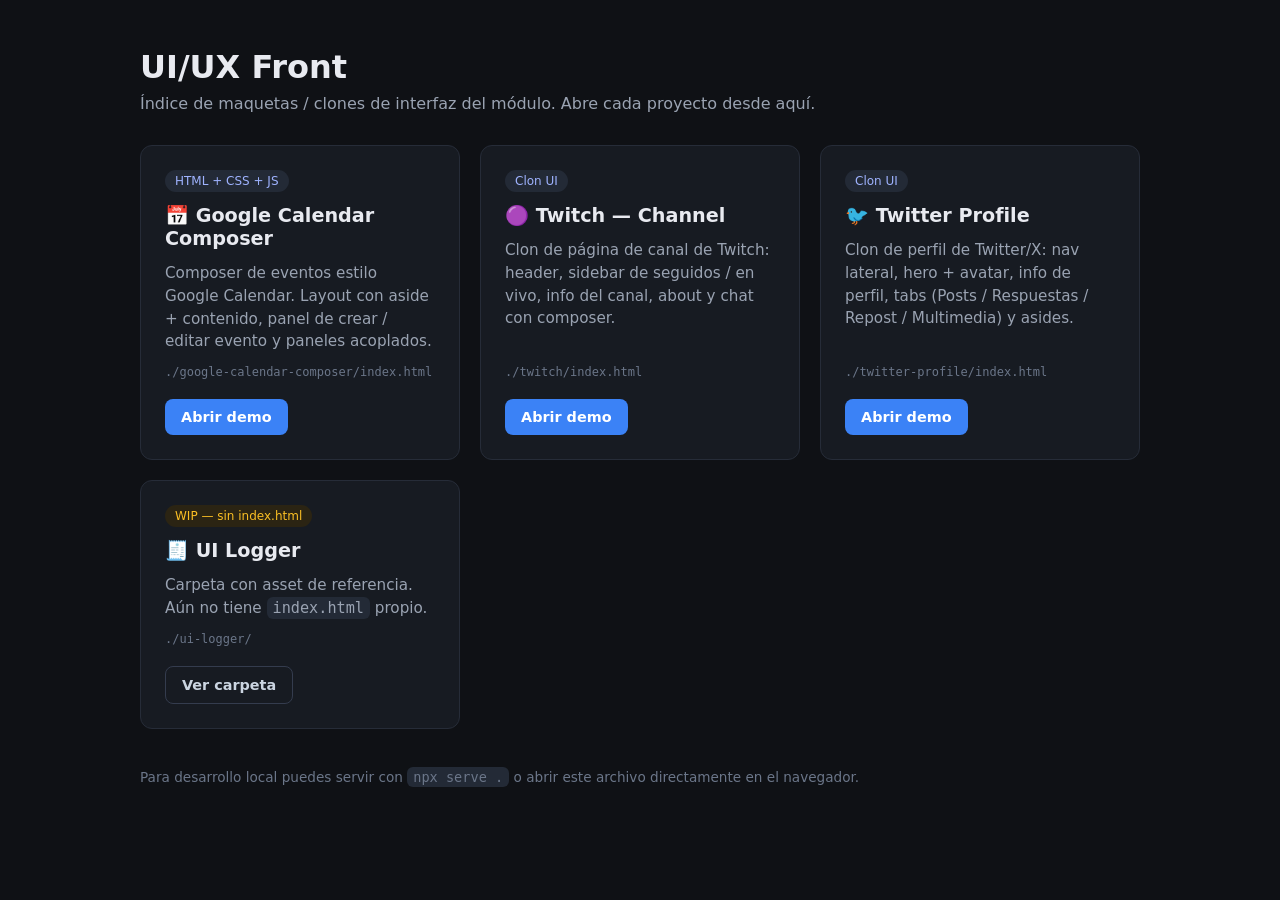
<file: index.html>
<!DOCTYPE html>
<html lang="es">
<head>
  <meta charset="UTF-8">
  <meta name="viewport" content="width=device-width, initial-scale=1.0">
  <title>UI/UX Front — Proyectos</title>
  <style>
    * { box-sizing: border-box; margin: 0; padding: 0; }
    body {
      font-family: system-ui, -apple-system, "Segoe UI", Roboto, Arial, sans-serif;
      background: #0f1115;
      color: #e8eaf0;
      min-height: 100vh;
      padding: 48px 24px;
    }
    .wrap { max-width: 1000px; margin: 0 auto; }
    header h1 { font-size: 2rem; margin-bottom: 8px; }
    header p { color: #9aa3b2; margin-bottom: 32px; }
    .grid {
      display: grid;
      grid-template-columns: repeat(auto-fill, minmax(280px, 1fr));
      gap: 20px;
    }
    .card {
      background: #171b22;
      border: 1px solid #262c38;
      border-radius: 12px;
      padding: 24px;
      display: flex;
      flex-direction: column;
      gap: 12px;
      transition: transform .15s ease, border-color .15s ease;
    }
    .card:hover { transform: translateY(-3px); border-color: #3b82f6; }
    .badge {
      display: inline-block;
      font-size: 12px;
      padding: 4px 10px;
      border-radius: 999px;
      background: #232a36;
      color: #9fb3ff;
      width: fit-content;
    }
    .badge.wip { color: #fbbf24; background: #2b2413; }
    .card h2 { font-size: 1.2rem; }
    .card p { color: #9aa3b2; font-size: .95rem; line-height: 1.5; flex: 1; }
    .card .meta { font-size: 12px; color: #6b7689; font-family: monospace; }
    .actions { display: flex; gap: 10px; margin-top: 8px; }
    .btn {
      display: inline-block;
      text-decoration: none;
      background: #3b82f6;
      color: white;
      padding: 10px 16px;
      border-radius: 8px;
      font-size: .9rem;
      font-weight: 600;
    }
    .btn:hover { background: #2563eb; }
    .btn.secondary {
      background: transparent;
      border: 1px solid #343c4e;
      color: #cbd5e1;
    }
    .btn.secondary:hover { border-color: #3b82f6; }
    footer { margin-top: 40px; color: #6b7689; font-size: .85rem; }
    code { background: #232a36; padding: 2px 6px; border-radius: 6px; }
  </style>
</head>
<body>
  <div class="wrap">
    <header>
      <h1>UI/UX Front</h1>
      <p>Índice de maquetas / clones de interfaz del módulo. Abre cada proyecto desde aquí.</p>
    </header>

    <main class="grid">
      <article class="card">
        <span class="badge">HTML + CSS + JS</span>
        <h2>📅 Google Calendar Composer</h2>
        <p>Composer de eventos estilo Google Calendar. Layout con aside + contenido, panel de crear / editar evento y paneles acoplados.</p>
        <div class="meta">./google-calendar-composer/index.html</div>
        <div class="actions">
          <a class="btn" href="./google-calendar-composer/index.html">Abrir demo</a>
        </div>
      </article>

      <article class="card">
        <span class="badge">Clon UI</span>
        <h2>🟣 Twitch — Channel</h2>
        <p>Clon de página de canal de Twitch: header, sidebar de seguidos / en vivo, info del canal, about y chat con composer.</p>
        <div class="meta">./twitch/index.html</div>
        <div class="actions">
          <a class="btn" href="./twitch/index.html">Abrir demo</a>
        </div>
      </article>

      <article class="card">
        <span class="badge">Clon UI</span>
        <h2>🐦 Twitter Profile</h2>
        <p>Clon de perfil de Twitter/X: nav lateral, hero + avatar, info de perfil, tabs (Posts / Respuestas / Repost / Multimedia) y asides.</p>
        <div class="meta">./twitter-profile/index.html</div>
        <div class="actions">
          <a class="btn" href="./twitter-profile/index.html">Abrir demo</a>
        </div>
      </article>

      <article class="card">
        <span class="badge wip">WIP — sin index.html</span>
        <h2>🧾 UI Logger</h2>
        <p>Carpeta con asset de referencia. Aún no tiene <code>index.html</code> propio.</p>
        <div class="meta">./ui-logger/</div>
        <div class="actions">
          <a class="btn secondary" href="./ui-logger/">Ver carpeta</a>
        </div>
      </article>
    </main>

    <footer>
      Para desarrollo local puedes servir con <code>npx serve .</code> o abrir este archivo directamente en el navegador.
    </footer>
  </div>
</body>
</html>
</file>
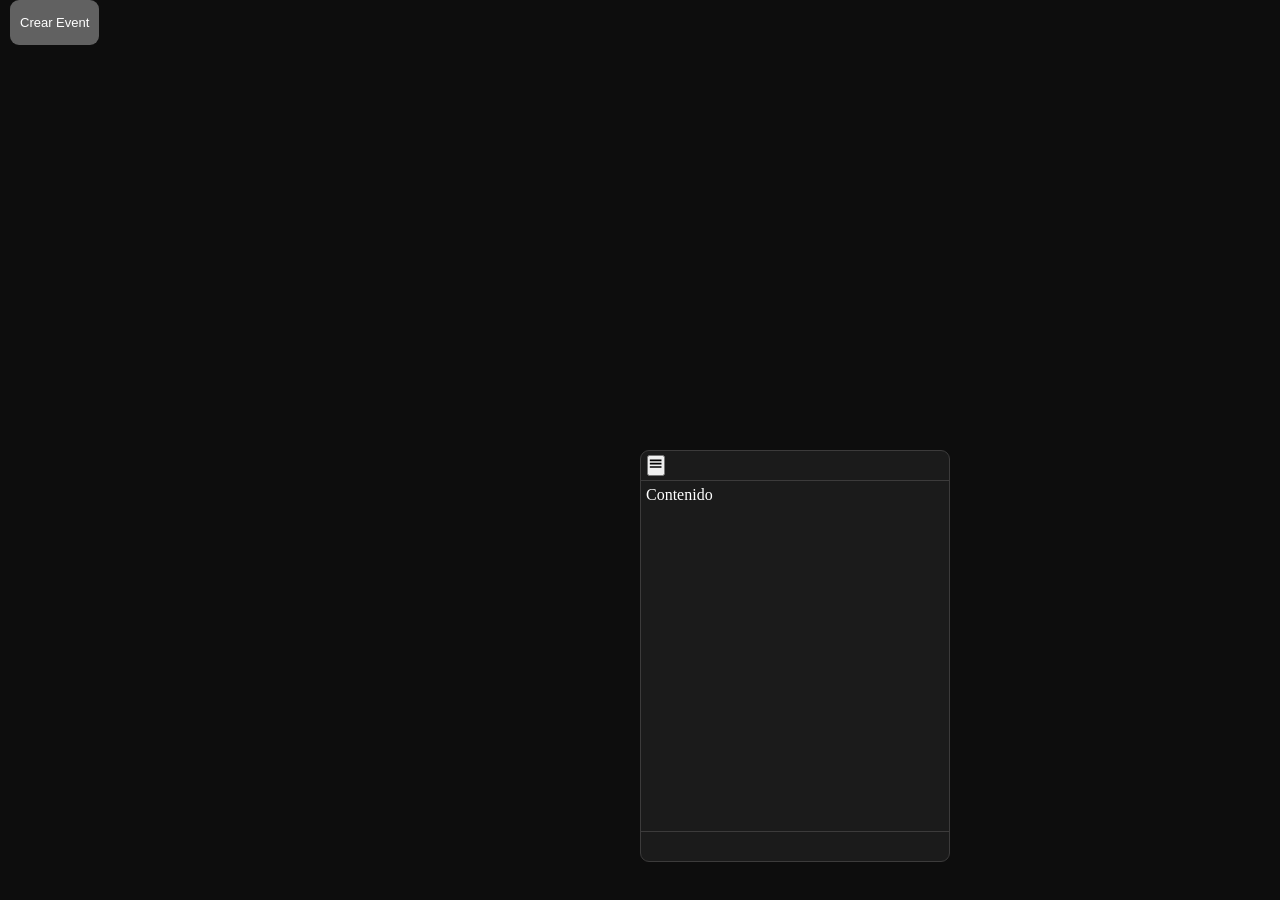
<file: google-calendar-composer/index.html>
<!DOCTYPE html>
<html lang="en">

<head>
  <meta charset="UTF-8">
  <meta name="viewport" content="width=device-width, initial-scale=1.0">
  <title>Google Event Composer</title>
  <link rel="stylesheet" href="./styles.css">
</head>

<body class="app-calendar-cydo">

  <!--  -->
  <!-- start:container-calendar -->
  <!--  -->
  <div class="container-calendar">
    <!--  -->
    <div class="aside">
      <div class="aside-content">
        <button class="btn-action" id="btn-create-event">
          Crear Event
        </button>
      </div>
    </div>
    <!--  -->

    <!--  -->
    <div class="content">
      <div class="content-main-section">

      </div>
    </div>
    <!--  -->
  </div>
  <!--  -->
  <!-- end:container-calendar -->
  <!--  -->

  <!--  -->
  <!-- start:container-calendar-create -->
  <!--  -->
  <div class="container-calendar-create">
    <!--  -->
    <div class="aside">

    </div>
    <!--  -->

    <!--  -->
    <div class="content">

    </div>
    <!--  -->
  </div>
  <!--  -->
  <!-- end:container-calendar-create -->
  <!--  -->

  <!--  -->
  <!-- start:container-calendar-edit -->
  <!--  -->
  <div class="container-calendar-edit">
    <!--  -->
    <div class="content">

    </div>
    <!--  -->
  </div>
  <!--  -->
  <!-- end:container-calendar-edit -->
  <!--  -->



  <!--  -->
  <!-- paneles acoplados -->
  <!--  -->
  <div class="gm-pannels-container">
    <div class="gm-aside-panel">

    </div>
  </div>
  <!--  -->
  <!--  -->
  <!--  -->


  <script src="./app.js"></script>

</body>

</html>
</file>
<file: google-calendar-composer/styles.css>
* {
  margin: 0;
  padding: 0;
  box-sizing: border-box;
}

.app-calendar-cydo{
  --bg-primary: rgb(97, 97, 97);
  --bg-background: rgb(13, 13, 13);
  --padding-x-section: 10px;
  overflow: hidden;


  --width-aside: 310px;
}


/* layout : container-calendar */

.container-calendar{
  height: 100vh;
  width: 100vw;
  display: flex;
  background-color: var(--bg-background);
}

.container-calendar .aside{
  padding: 0 var(--padding-x-section) 0 var(--padding-x-section);
  height: 100%;
  width: var(--width-aside);
  transition: width .28s cubic-bezier(.2, .8, .2, 1);
}

.container-calendar .content{
  height: 100%;
  flex: 1;
}

/* layout : container-calendar-create */

.container-calendar-create{

}

.container-calendar-create .aside{

}

.container-calendar-create .content{

}


/* layout : container-calendar-edit */

.container-calendar-edit{

}

.container-calendar-edit .content{

}


/*  */
/*  */
/*  */
/*  */
/*  */
/*  */
/* UTILS */
/*  */
/*  */
/*  */
/*  */
/*  */
/*  */
/*  */


.btn-action {
  border: none;
  outline: none;
  font-size: 13px;
  padding: 10px;
  border-radius: 9px;
  height: 45px;
  background-color: var(--bg-primary);
  color: white;
  cursor: pointer;
}

.btn-action:hover{
  background-color: gray;
}


/*  */
/*  */
/*  */
/*  */
/*  */
/*  */
/* GM DIALOG STYLES */  
/*  */
/*  */
/*  */
/*  */
/*  */
/*  */
/*  */
.gm-dialog{
  position: absolute;
  z-index: 10;
  color: white;
  border: 1px solid var(--dialog-border);
  width: 310px;
  border-radius: 9px;
  background-color: var(--dialog-background);
  /* Sin transición en left/top aquí: el drag libre debe ser instantáneo.
     El snap animado vive solo en .is-coupled */
  transition: width .28s cubic-bezier(.2, .8, .2, 1), height .28s cubic-bezier(.2, .8, .2, 1), outline-color .18s ease, box-shadow .18s ease;

  --dialog-padding: 5px;
  --dialog-background: rgb(27, 27, 27);
  --dialog-border: rgb(60, 59, 59);

  --height-dialog-content: 350px;

  display: flex;
  flex-direction: column;
}

.gm-dialog .dialog-header{
  display: flex;
  height: 30px;
  border-bottom: 1px solid var(--dialog-border);
}

.gm-dialog .dialog-header:hover{ 
  background-color: rgb(47, 47, 47);
}

.gm-dialog .dialog-header .dialog-header--leftsection{
  cursor: pointer;
  height: 100%;
  width: 30px;
  display: flex;
  justify-content: center;
  align-items: center;
}

.gm-dialog .dialog-header .dialog-header--blank{
  cursor: grab;
  flex: 1;
}

.gm-dialog .dialog-content{
  padding: var(--dialog-padding);
  height: var(--height-dialog-content);
  overflow: auto;
  pointer-events: none;
  user-select: none;
}

.gm-dialog .dialog-footer{
  height: 30px;
  border-top: 1px solid var(--dialog-border);
  padding: var(--dialog-padding);
}

/*  */
/*  */
/*  */
/* GM PANELS */
/*  */
/*  */
/*  */

.gm-dialog.is-over-aside{
  outline: 2px dashed #4d90fe;
  outline-offset: 3px;
  box-shadow: 0 0 0 4px rgba(77, 144, 254, .25);
}

.gm-dialog.is-coupled{
  /* flag de estado: sin outline persistente; el énfasis solo vive en dragover */
  outline: 2px solid transparent;
  outline-offset: 2px;
  /* Snap animado solo en estado acoplado (el drag libre no tiene transición) */
  transition: width .28s cubic-bezier(.2, .8, .2, 1), height .28s cubic-bezier(.2, .8, .2, 1), top .22s ease, left .22s ease, outline-color .18s ease, box-shadow .18s ease;
  animation: gm-expand .28s cubic-bezier(.2, .8, .2, 1);
}

/* Acoplado: el contenido rellena el height total disponible */
.gm-dialog.is-coupled .dialog-content{
  height: auto;
  flex: 1 1 auto;
  min-height: 0;
}

@keyframes gm-expand{
  from{ transform: scale(.94); }
  to{ transform: scale(1); }
}

.gm-pannels-container{
  position: absolute;
  top: 0;
  bottom: 0;
  left: 0;
  right: 0;
  pointer-events: none;
  z-index: 5;
}

.gm-aside-panel{
  width: var(--width-aside);
  height: 100%;
  pointer-events: none;
  border-radius: 0 12px 12px 0;
  transition: width .28s cubic-bezier(.2, .8, .2, 1), box-shadow .2s ease, background-color .2s ease, outline-color .2s ease;
  outline: 2px solid transparent;
  outline-offset: 2px;
}

.gm-aside-panel.is-dragover{
  outline-color: #4d90fe;
  box-shadow: 0 0 0 4px rgba(77, 144, 254, .35), inset 0 0 0 1px rgba(77, 144, 254, .5);
  background-color: rgba(77, 144, 254, .12);
}

.gm-aside-panel.is-coupled{
  /* el panel es solo zona sensora: no crece ni mantiene énfasis final */
  outline-color: transparent;
  box-shadow: none;
  background-color: transparent;
}
</file>
